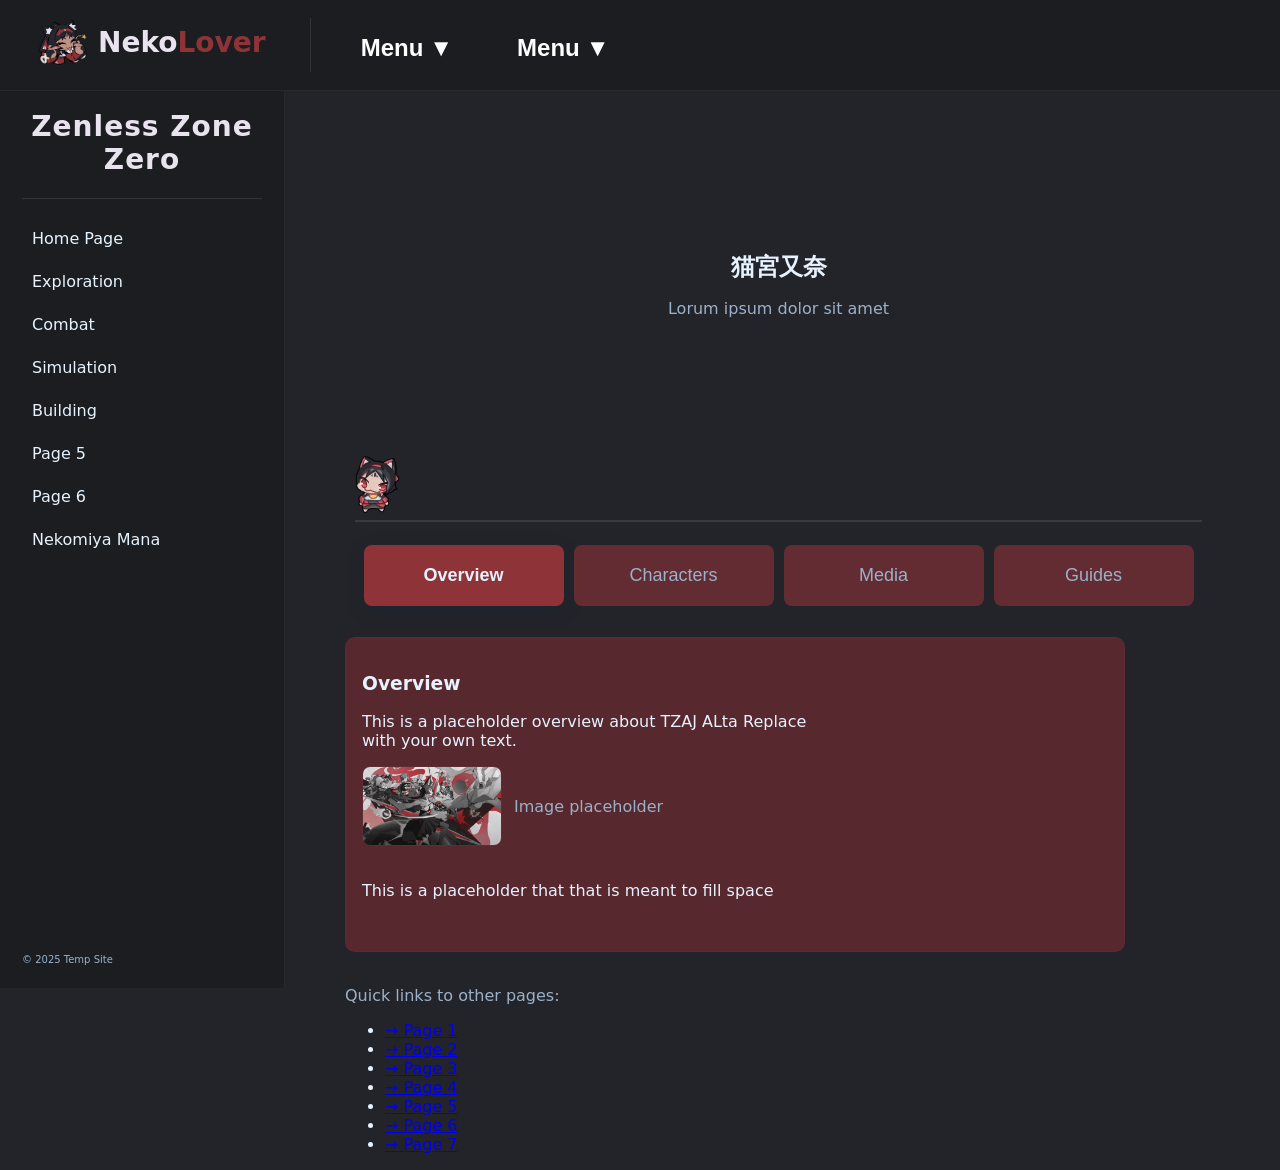
<file: index.html>
<!doctype html>
<html lang="en">
<head>
  <meta charset="utf-8" />
  <meta name="viewport" content="width=device-width, initial-scale=1" />
  <title>Zenless Zone Zero — Home</title>
  <link rel="stylesheet" href="styles.css">
  <link rel="icon" href="/assets/favicon.png" type="image/png">
</head>
<body class="body">
  <header class="site-header">

    <!--LOGO-->
    <a href="index.html" class="logo-wrapper">
      <div style="display: flex; padding-left:18px; padding-right: 44px;">
        <div>
          <img src="assets/nekomata.png" alt="NekoLover" class="logo">
        </div>
        <div>
          <h2 style="margin: 0px; margin-left: 10px; margin-top: 8px; font-size: 28px">
            <span style="color: #e9e3ef;">Neko</span><span style="color: #8e3338;">Lover</span>
          </h2>
        </div>
      </div>
    </a>

    <!--Separator-->
    <div style="border-right: 1px solid rgba(255,255,255,0.1);"></div>

    <!--1st Dropdown -->
    <nav class="menu" style="margin-left: 36px;">
      <div class="dropdown">
        <button class="dropbtn" id="dropdownBtn" style="margin-top: 8px; font-size: 24px; font-weight: bold;">
          Menu <span class="arrow">▼</span>
        </button>

        <div class="dropdown-content" id="dropdownMenu">
          <a href="#tab1">Tab 1</a>
          <a href="#tab2">Tab 2</a>
          <a href="#tab3">Tab 3</a>
        </div>
      </div>
    </nav>
    <nav class="menu" style="margin-left: 36px;">
      <div class="dropdown">
        <button class="dropbtn" id="dropdownBtn" style="margin-top: 8px; font-size: 24px; font-weight: bold;">
          Menu <span class="arrow">▼</span>
        </button>

        <div class="dropdown-content" id="dropdownMenu">
          <a href="#tab1">Tab 1</a>
          <a href="#tab2">Tab 2</a>
          <a href="#tab3">Tab 3</a>
        </div>
      </div>
    </nav>
    <!-- <audio controls src="assets/reallifeear.mp3"></audio> -->

  </header>
  <aside class="sidebar" aria-label="Quick navigation">
    <div class="brand">
      <h1 style="text-align: center; color: #e9e3ef;">Zenless Zone Zero</h1>
      <!-- <small>Zenless Zone Zero</small> -->
    </div>
    <div style="padding-top: 10px; border-bottom: 1px solid rgba(255, 255, 255, 0.1);"></div> <!--this is temporary line.-->
    <nav>
      <ul>
        <li><a href="index.html">Home Page</a></li>
        <li><a href="page1.html">Exploration</a></li>
        <li><a href="page2.html">Combat</a></li>
        <li><a href="page3.html">Simulation</a></li>
        <li><a href="page4.html">Building</a></li>
        <li><a href="page5.html">Page 5</a></li>
        <li><a href="page6.html">Page 6</a></li>
        <li><a href="nekomiyamana.html">Nekomiya Mana</a></li>
      </ul>
    </nav>
    <footer class="sidebar-footer">
      <small>© 2025 Temp Site</small>
    </footer>
  </aside>

  <main class="main">
    <header class="main-header">
      <h2>猫宮又奈</h2>
      <p class="muted">Lorum ipsum dolor sit amet</p>
    </header>
    <div>
      <img src="assets/braindmgneko.png" style="width:7%">
      <div style="margin:0 10px 0 10px; border-bottom: 2px solid rgba(255, 255, 255, 0.1);"></div>
    </div>
    <section class="tabs" role="tablist" aria-label="Main tabs">
      <button role="tab" aria-selected="true" data-tab="overview" class="tab">Overview</button>
      <button role="tab" aria-selected="false" data-tab="characters" class="tab">Characters</button>
      <button role="tab" aria-selected="false" data-tab="media" class="tab">Media</button>
      <button role="tab" aria-selected="false" data-tab="guides" class="tab">Guides</button>
    </section>

    <section class="tab-panels">
      <div id="overview" class="panel" role="tabpanel" aria-hidden="false">
        <article style="width:62%">
          <h3>Overview</h3>
          <p>This is a placeholder overview about TZAJ ALta Replace with your own text.</p>
          <div class="placeholder">
            <img src="assets/caseyedwards.png" alt="Placeholder art" />
            <figcaption class="muted">Image placeholder</figcaption>
          </div>
          <br>
          <p>This is a placeholder that that is meant to fill space</p>
          <br>
        </article>
      </div>
      

      <article id="characters" class="panel" role="tabpanel" aria-hidden="true" hidden>
        <h3>Characters</h3>
        <p>Quick notes and placeholders for characters.</p>
        <div class="placeholder">
          <img src="assets/placeholder.svg" alt="Character placeholder" />
          <figcaption class="muted">Character image placeholder</figcaption>
        </div>
      </article>

      <article id="media" class="panel" role="tabpanel" aria-hidden="true" hidden>
        <h3>Media</h3>
        <p>Trailers, screenshots, and more.</p>
        <div class="placeholder">
          <img src="assets/placeholder.svg" alt="Media placeholder" />
          <figcaption class="muted">Media placeholder</figcaption>
        </div>
      </article>

      <article id="guides" class="panel" role="tabpanel" aria-hidden="true" hidden>
        <h3>Guides</h3>
        <p>Tips, builds, and walkthrough placeholders.</p>
        <div class="placeholder">
          <img src="assets/placeholder.svg" alt="Guide placeholder" />
          <figcaption class="muted">Guide image placeholder</figcaption>
        </div>
      </article>

    </section>

    <nav class="page-links">
      <p class="muted">Quick links to other pages:</p>
      <ul>
        <li><a href="page1.html">→ Page 1</a></li>
        <li><a href="page2.html">→ Page 2</a></li>
        <li><a href="page3.html">→ Page 3</a></li>
        <li><a href="page4.html">→ Page 4</a></li>
        <li><a href="page5.html">→ Page 5</a></li>
        <li><a href="page6.html">→ Page 6</a></li>
        <li><a href="nekomiyamana.html">→ Page 7</a></li>
      </ul>
    </nav>
  </main>

  <script src="scripts.js"></script>
</body>
</html>
</file>
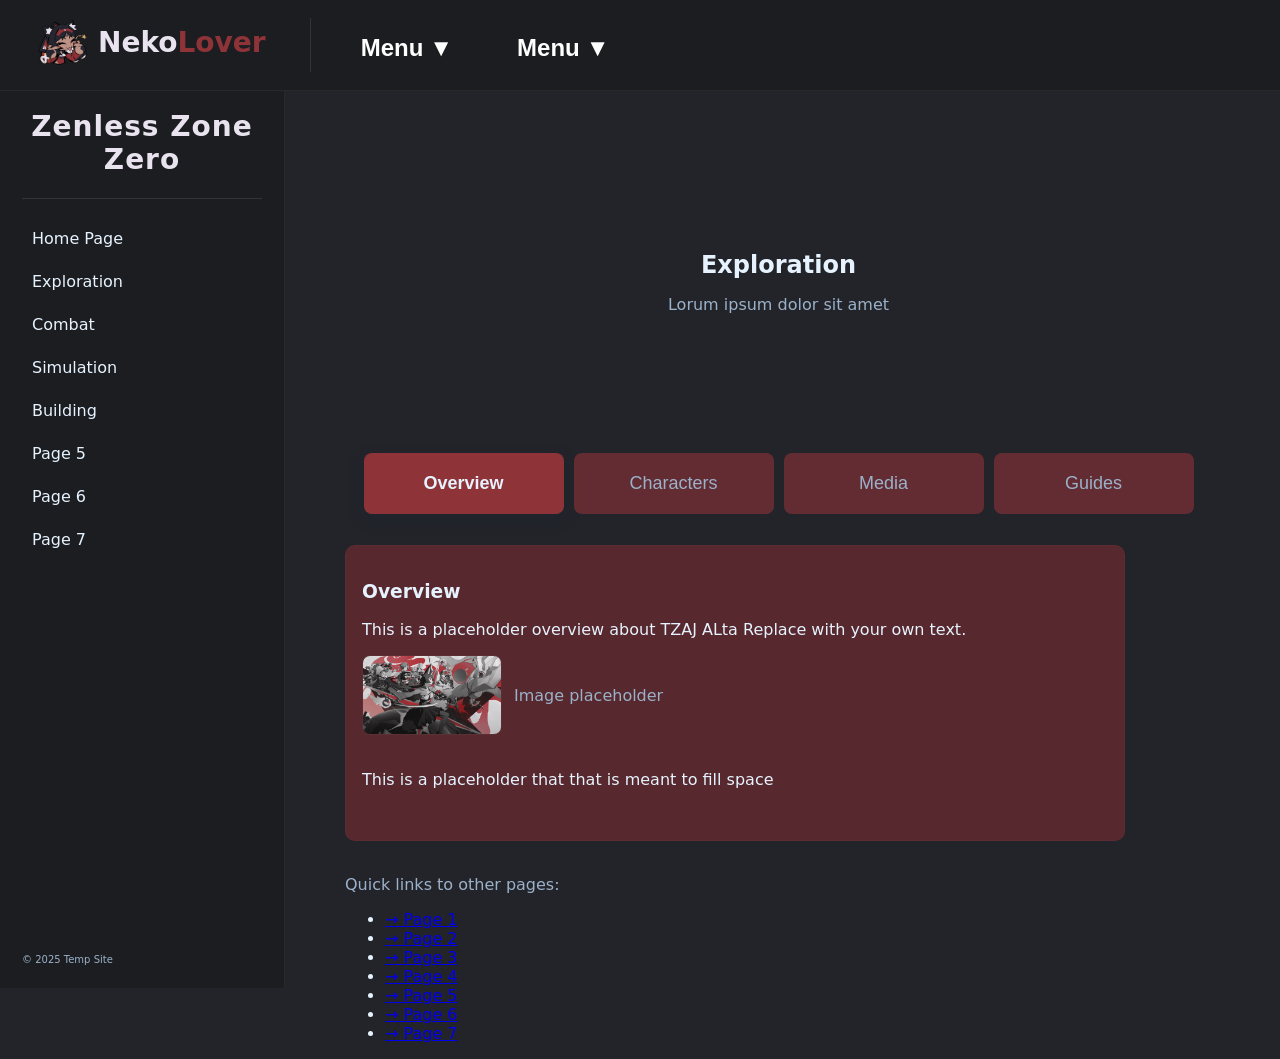
<file: nekomiyamana.html>
<!doctype html>
<html lang="en">
<head>
  <meta charset="utf-8" />
  <meta name="viewport" content="width=device-width, initial-scale=1" />
  <title>Nekomiya Mana | NekoLover</title>
  <link rel="stylesheet" href="styles.css">
  <link rel="icon" href="/assets/favicon.png" type="image/png">
</head>
<body class="body">
  <header class="site-header">

    <!--LOGO-->
    <a href="index.html" class="logo-wrapper">
      <div style="display: flex; padding-left:18px; padding-right: 44px;">
        <div>
          <img src="assets/nekomata.png" alt="NekoLover" class="logo">
        </div>
        <div>
          <h2 style="margin: 0px; margin-left: 10px; margin-top: 8px; font-size: 28px">
            <span style="color: #e9e3ef;">Neko</span><span style="color: #8e3338;">Lover</span>
          </h2>
        </div>
      </div>
    </a>

    <!--Separator-->
    <div style="border-right: 1px solid rgba(255,255,255,0.1);"></div>

    <!--1st Dropdown -->
    <nav class="menu" style="margin-left: 36px;">
      <div class="dropdown">
        <button class="dropbtn" id="dropdownBtn" style="margin-top: 8px; font-size: 24px; font-weight: bold;">
          Menu <span class="arrow">▼</span>
        </button>

        <div class="dropdown-content" id="dropdownMenu">
          <a href="#tab1">Tab 1</a>
          <a href="#tab2">Tab 2</a>
          <a href="#tab3">Tab 3</a>
        </div>
      </div>
    </nav>
    <nav class="menu" style="margin-left: 36px;">
      <div class="dropdown">
        <button class="dropbtn" id="dropdownBtn" style="margin-top: 8px; font-size: 24px; font-weight: bold;">
          Menu <span class="arrow">▼</span>
        </button>

        <div class="dropdown-content" id="dropdownMenu">
          <a href="#tab1">Tab 1</a>
          <a href="#tab2">Tab 2</a>
          <a href="#tab3">Tab 3</a>
        </div>
      </div>
    </nav>
    <!-- <audio controls src="assets/reallifeear.mp3"></audio> -->

  </header>
  <aside class="sidebar" aria-label="Quick navigation">
    <div class="brand">
      <h1 style="text-align: center; color: #e9e3ef;">Zenless Zone Zero</h1>
      <!-- <small>Zenless Zone Zero</small> -->
    </div>
    <div style="padding-top: 10px; border-bottom: 1px solid rgba(255, 255, 255, 0.1);"></div> <!--this is temporary line.-->
    <nav>
      <ul>
        <li><a href="index.html">Home Page</a></li>
        <li><a href="page1.html">Exploration</a></li>
        <li><a href="page2.html">Combat</a></li>
        <li><a href="page3.html">Simulation</a></li>
        <li><a href="page4.html">Building</a></li>
        <li><a href="page5.html">Page 5</a></li>
        <li><a href="page6.html">Page 6</a></li>
        <li><a href="page7.html">Page 7</a></li>
      </ul>
    </nav>
    <footer class="sidebar-footer">
      <small>© 2025 Temp Site</small>
    </footer>
  </aside>

  <main class="main">
    <header class="main-header">
      <h2>Exploration</h2>
      <p class="muted">Lorum ipsum dolor sit amet</p>
    </header>

    <section class="tabs" role="tablist" aria-label="Main tabs">
      <button role="tab" aria-selected="true" data-tab="overview" class="tab">Overview</button>
      <button role="tab" aria-selected="false" data-tab="characters" class="tab">Characters</button>
      <button role="tab" aria-selected="false" data-tab="media" class="tab">Media</button>
      <button role="tab" aria-selected="false" data-tab="guides" class="tab">Guides</button>
    </section>

    <section class="tab-panels">
      <article id="overview" class="panel" role="tabpanel" aria-hidden="false">
        <h3>Overview</h3>
        <p>This is a placeholder overview about TZAJ ALta Replace with your own text.</p>
        <div class="placeholder">
          <img src="assets/caseyedwards.png" alt="Placeholder art" />
          <figcaption class="muted">Image placeholder</figcaption>
        </div>
        <br>
        <p>This is a placeholder that that is meant to fill space</p>
        <br>
      </article>

      <article id="characters" class="panel" role="tabpanel" aria-hidden="true" hidden>
        <h3>Characters</h3>
        <p>Quick notes and placeholders for characters.</p>
        <div class="placeholder">
          <img src="assets/placeholder.svg" alt="Character placeholder" />
          <figcaption class="muted">Character image placeholder</figcaption>
        </div>
      </article>

      <article id="media" class="panel" role="tabpanel" aria-hidden="true" hidden>
        <h3>Media</h3>
        <p>Trailers, screenshots, and more.</p>
        <div class="placeholder">
          <img src="assets/placeholder.svg" alt="Media placeholder" />
          <figcaption class="muted">Media placeholder</figcaption>
        </div>
      </article>

      <article id="guides" class="panel" role="tabpanel" aria-hidden="true" hidden>
        <h3>Guides</h3>
        <p>Tips, builds, and walkthrough placeholders.</p>
        <div class="placeholder">
          <img src="assets/placeholder.svg" alt="Guide placeholder" />
          <figcaption class="muted">Guide image placeholder</figcaption>
        </div>
      </article>

    </section>

    <nav class="page-links">
      <p class="muted">Quick links to other pages:</p>
      <ul>
        <li><a href="page1.html">→ Page 1</a></li>
        <li><a href="page2.html">→ Page 2</a></li>
        <li><a href="page3.html">→ Page 3</a></li>
        <li><a href="page4.html">→ Page 4</a></li>
        <li><a href="page5.html">→ Page 5</a></li>
        <li><a href="page6.html">→ Page 6</a></li>
        <li><a href="page7.html">→ Page 7</a></li>
      </ul>
    </nav>
  </main>

  <script src="scripts.js"></script>
</body>
</html>
</file>
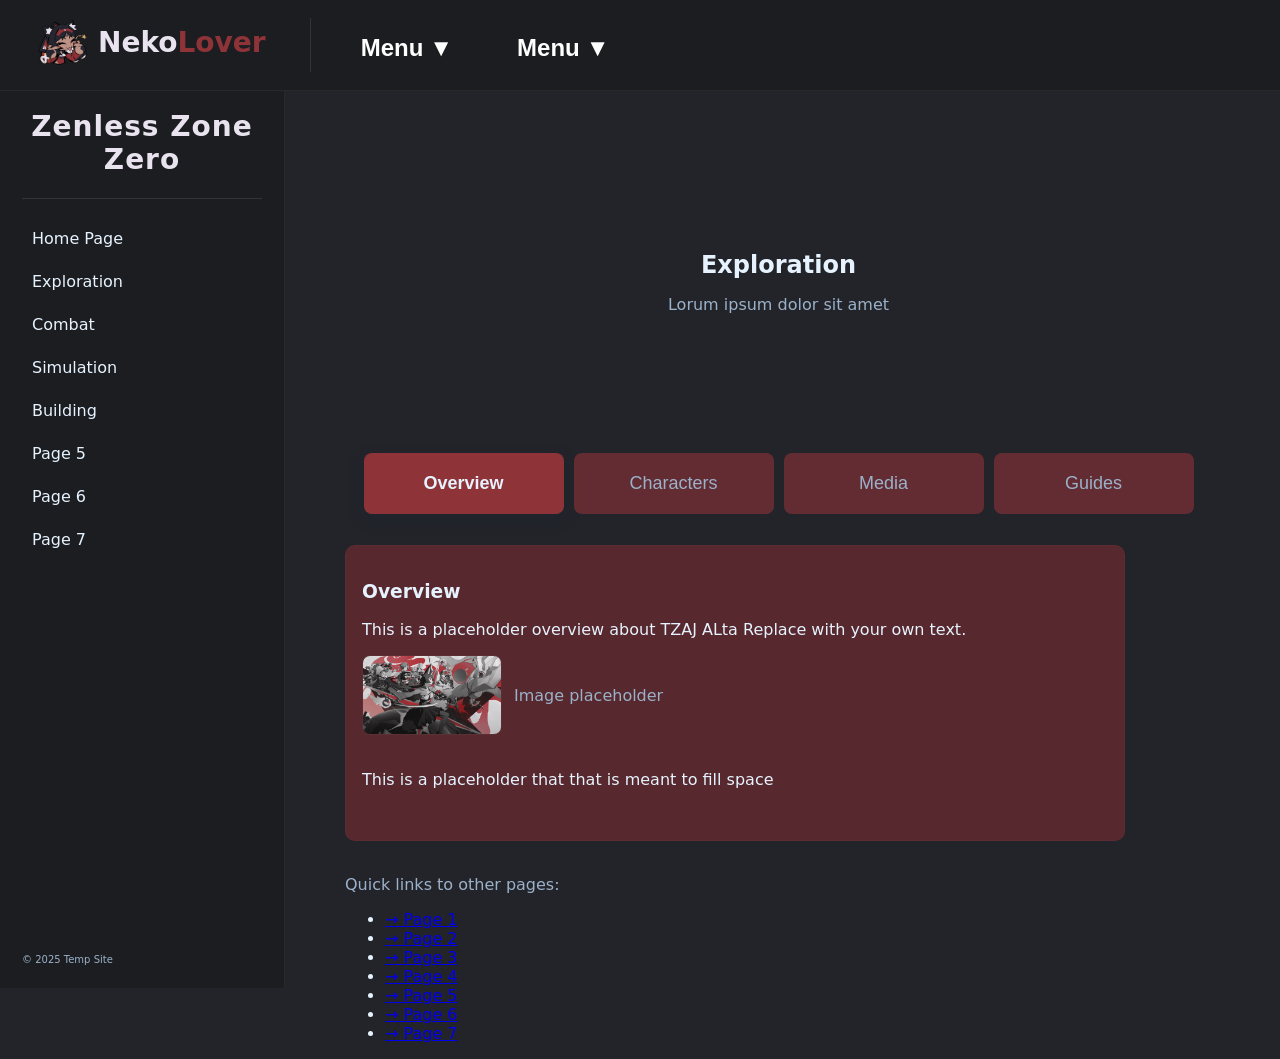
<file: page1.html>
<!doctype html>
<html lang="en">
<head>
  <meta charset="utf-8" />
  <meta name="viewport" content="width=device-width, initial-scale=1" />
  <title>Zenless Zone Zero — Home</title>
  <link rel="stylesheet" href="styles.css">
  <link rel="icon" href="/assets/favicon.png" type="image/png">
</head>
<body class="body">
  <header class="site-header">

    <!--LOGO-->
    <a href="index.html" class="logo-wrapper">
      <div style="display: flex; padding-left:18px; padding-right: 44px;">
        <div>
          <img src="assets/nekomata.png" alt="NekoLover" class="logo">
        </div>
        <div>
          <h2 style="margin: 0px; margin-left: 10px; margin-top: 8px; font-size: 28px">
            <span style="color: #e9e3ef;">Neko</span><span style="color: #8e3338;">Lover</span>
          </h2>
        </div>
      </div>
    </a>

    <!--Separator-->
    <div style="border-right: 1px solid rgba(255,255,255,0.1);"></div>

    <!--1st Dropdown -->
    <nav class="menu" style="margin-left: 36px;">
      <div class="dropdown">
        <button class="dropbtn" id="dropdownBtn" style="margin-top: 8px; font-size: 24px; font-weight: bold;">
          Menu <span class="arrow">▼</span>
        </button>

        <div class="dropdown-content" id="dropdownMenu">
          <a href="#tab1">Tab 1</a>
          <a href="#tab2">Tab 2</a>
          <a href="#tab3">Tab 3</a>
        </div>
      </div>
    </nav>
    <nav class="menu" style="margin-left: 36px;">
      <div class="dropdown">
        <button class="dropbtn" id="dropdownBtn" style="margin-top: 8px; font-size: 24px; font-weight: bold;">
          Menu <span class="arrow">▼</span>
        </button>

        <div class="dropdown-content" id="dropdownMenu">
          <a href="#tab1">Tab 1</a>
          <a href="#tab2">Tab 2</a>
          <a href="#tab3">Tab 3</a>
        </div>
      </div>
    </nav>
    <!-- <audio controls src="assets/reallifeear.mp3"></audio> -->

  </header>
  <aside class="sidebar" aria-label="Quick navigation">
    <div class="brand">
      <h1 style="text-align: center; color: #e9e3ef;">Zenless Zone Zero</h1>
      <!-- <small>Zenless Zone Zero</small> -->
    </div>
    <div style="padding-top: 10px; border-bottom: 1px solid rgba(255, 255, 255, 0.1);"></div> <!--this is temporary line.-->
    <nav>
      <ul>
        <li><a href="index.html">Home Page</a></li>
        <li><a href="page1.html">Exploration</a></li>
        <li><a href="page2.html">Combat</a></li>
        <li><a href="page3.html">Simulation</a></li>
        <li><a href="page4.html">Building</a></li>
        <li><a href="page5.html">Page 5</a></li>
        <li><a href="page6.html">Page 6</a></li>
        <li><a href="page7.html">Page 7</a></li>
      </ul>
    </nav>
    <footer class="sidebar-footer">
      <small>© 2025 Temp Site</small>
    </footer>
  </aside>

  <main class="main">
    <header class="main-header">
      <h2>Exploration</h2>
      <p class="muted">Lorum ipsum dolor sit amet</p>
    </header>

    <section class="tabs" role="tablist" aria-label="Main tabs">
      <button role="tab" aria-selected="true" data-tab="overview" class="tab">Overview</button>
      <button role="tab" aria-selected="false" data-tab="characters" class="tab">Characters</button>
      <button role="tab" aria-selected="false" data-tab="media" class="tab">Media</button>
      <button role="tab" aria-selected="false" data-tab="guides" class="tab">Guides</button>
    </section>

    <section class="tab-panels">
      <article id="overview" class="panel" role="tabpanel" aria-hidden="false">
        <h3>Overview</h3>
        <p>This is a placeholder overview about TZAJ ALta Replace with your own text.</p>
        <div class="placeholder">
          <img src="assets/caseyedwards.png" alt="Placeholder art" />
          <figcaption class="muted">Image placeholder</figcaption>
        </div>
        <br>
        <p>This is a placeholder that that is meant to fill space</p>
        <br>
      </article>

      <article id="characters" class="panel" role="tabpanel" aria-hidden="true" hidden>
        <h3>Characters</h3>
        <p>Quick notes and placeholders for characters.</p>
        <div class="placeholder">
          <img src="assets/placeholder.svg" alt="Character placeholder" />
          <figcaption class="muted">Character image placeholder</figcaption>
        </div>
      </article>

      <article id="media" class="panel" role="tabpanel" aria-hidden="true" hidden>
        <h3>Media</h3>
        <p>Trailers, screenshots, and more.</p>
        <div class="placeholder">
          <img src="assets/placeholder.svg" alt="Media placeholder" />
          <figcaption class="muted">Media placeholder</figcaption>
        </div>
      </article>

      <article id="guides" class="panel" role="tabpanel" aria-hidden="true" hidden>
        <h3>Guides</h3>
        <p>Tips, builds, and walkthrough placeholders.</p>
        <div class="placeholder">
          <img src="assets/placeholder.svg" alt="Guide placeholder" />
          <figcaption class="muted">Guide image placeholder</figcaption>
        </div>
      </article>

    </section>

    <nav class="page-links">
      <p class="muted">Quick links to other pages:</p>
      <ul>
        <li><a href="page1.html">→ Page 1</a></li>
        <li><a href="page2.html">→ Page 2</a></li>
        <li><a href="page3.html">→ Page 3</a></li>
        <li><a href="page4.html">→ Page 4</a></li>
        <li><a href="page5.html">→ Page 5</a></li>
        <li><a href="page6.html">→ Page 6</a></li>
        <li><a href="page7.html">→ Page 7</a></li>
      </ul>
    </nav>
  </main>

  <script src="scripts.js"></script>
</body>
</html>
</file>
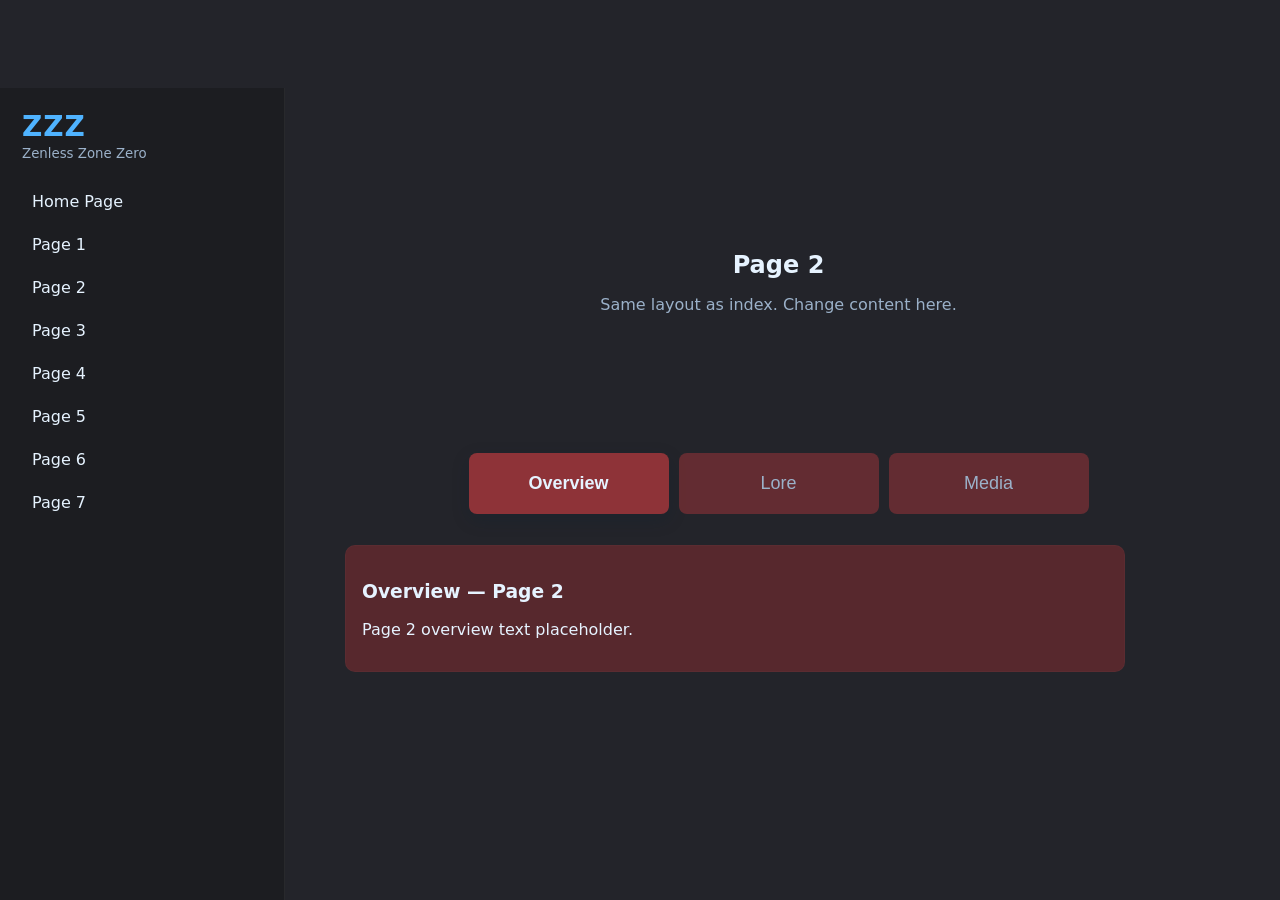
<file: page2.html>
<!doctype html>
<html lang="en">
<head>
  <meta charset="utf-8" />
  <meta name="viewport" content="width=device-width,initial-scale=1" />
  <title>Zenless Zone Zero — Page 2</title>
  <link rel="stylesheet" href="styles.css">
</head>
<body>
  <aside class="sidebar" aria-label="Quick navigation">
    <div class="brand">
      <h1>ZZZ</h1>
      <small>Zenless Zone Zero</small>
    </div>
    <nav>
      <ul>
        <li><a href="index.html">Home Page</a></li>
        <li><a href="page1.html">Page 1</a></li>
        <li><a href="page2.html">Page 2</a></li>
        <li><a href="page3.html">Page 3</a></li>
        <li><a href="page4.html">Page 4</a></li>
        <li><a href="page5.html">Page 5</a></li>
        <li><a href="page6.html">Page 6</a></li>
        <li><a href="page7.html">Page 7</a></li>
      </ul>
    </nav>
  </aside>

  <main class="main">
    <header class="main-header">
      <h2>Page 2</h2>
      <p class="muted">Same layout as index. Change content here.</p>
    </header>

    <section class="tabs" role="tablist">
      <button role="tab" aria-selected="true" data-tab="overview" class="tab">Overview</button>
      <button role="tab" aria-selected="false" data-tab="lore" class="tab">Lore</button>
      <button role="tab" aria-selected="false" data-tab="media" class="tab">Media</button>
    </section>

    <section class="tab-panels">
      <article id="overview" class="panel" role="tabpanel" aria-hidden="false">
        <h3>Overview — Page 2</h3>
        <p>Page 2 overview text placeholder.</p>
      </article>

      <article id="lore" class="panel" role="tabpanel" aria-hidden="true" hidden>
        <h3>Lore — Page 2</h3>
        <p>Lore placeholder content.</p>
      </article>

      <article id="media" class="panel" role="tabpanel" aria-hidden="true" hidden>
        <h3>Media — Page 2</h3>
        <div class="placeholder">
          <img src="assets/placeholder.svg" alt="Media placeholder" />
        </div>
      </article>
    </section>
  </main>

  <script src="scripts.js"></script>
</body>
</html>
</file>
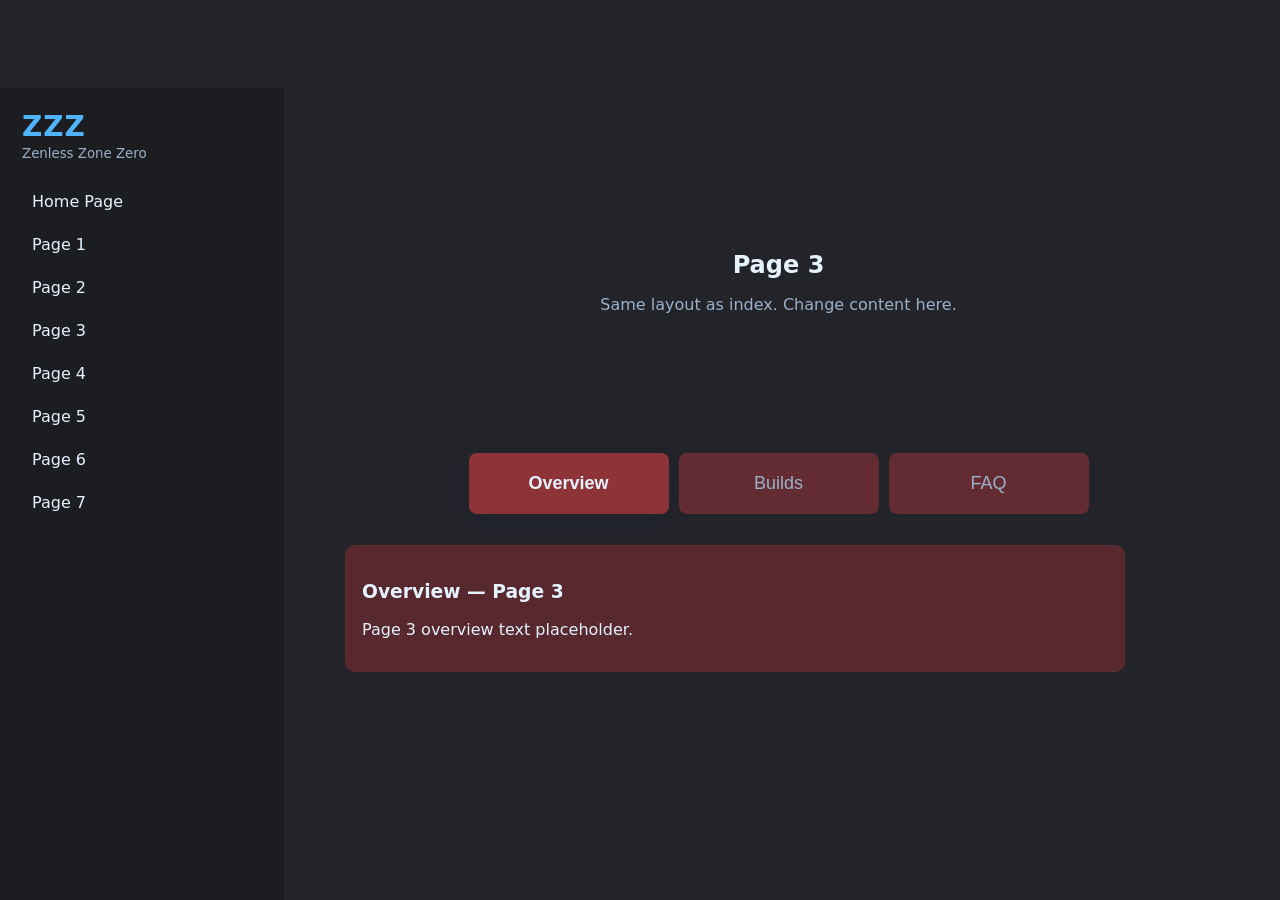
<file: page3.html>
<!doctype html>
<html lang="en">
<head>
  <meta charset="utf-8" />
  <meta name="viewport" content="width=device-width,initial-scale=1" />
  <title>Zenless Zone Zero — Page 3</title>
  <link rel="stylesheet" href="styles.css">
</head>
<body>
  <aside class="sidebar" aria-label="Quick navigation">
    <div class="brand">
      <h1>ZZZ</h1>
      <small>Zenless Zone Zero</small>
    </div>
    <nav>
      <ul>
        <li><a href="index.html">Home Page</a></li>
        <li><a href="page1.html">Page 1</a></li>
        <li><a href="page2.html">Page 2</a></li>
        <li><a href="page3.html">Page 3</a></li>
        <li><a href="page4.html">Page 4</a></li>
        <li><a href="page5.html">Page 5</a></li>
        <li><a href="page6.html">Page 6</a></li>
        <li><a href="page7.html">Page 7</a></li>
      </ul>
    </nav>
  </aside>

  <main class="main">
    <header class="main-header">
      <h2>Page 3</h2>
      <p class="muted">Same layout as index. Change content here.</p>
    </header>

    <section class="tabs" role="tablist">
      <button role="tab" aria-selected="true" data-tab="overview" class="tab">Overview</button>
      <button role="tab" aria-selected="false" data-tab="builds" class="tab">Builds</button>
      <button role="tab" aria-selected="false" data-tab="faq" class="tab">FAQ</button>
    </section>

    <section class="tab-panels">
      <article id="overview" class="panel" role="tabpanel" aria-hidden="false">
        <h3>Overview — Page 3</h3>
        <p>Page 3 overview text placeholder.</p>
      </article>

      <article id="builds" class="panel" role="tabpanel" aria-hidden="true" hidden>
        <h3>Builds — Page 3</h3>
        <p>Builds placeholder content.</p>
      </article>

      <article id="faq" class="panel" role="tabpanel" aria-hidden="true" hidden>
        <h3>FAQ — Page 3</h3>
        <p>Frequently asked questions placeholder.</p>
      </article>
    </section>
  </main>

  <script src="scripts.js"></script>
</body>
</html>
</file>
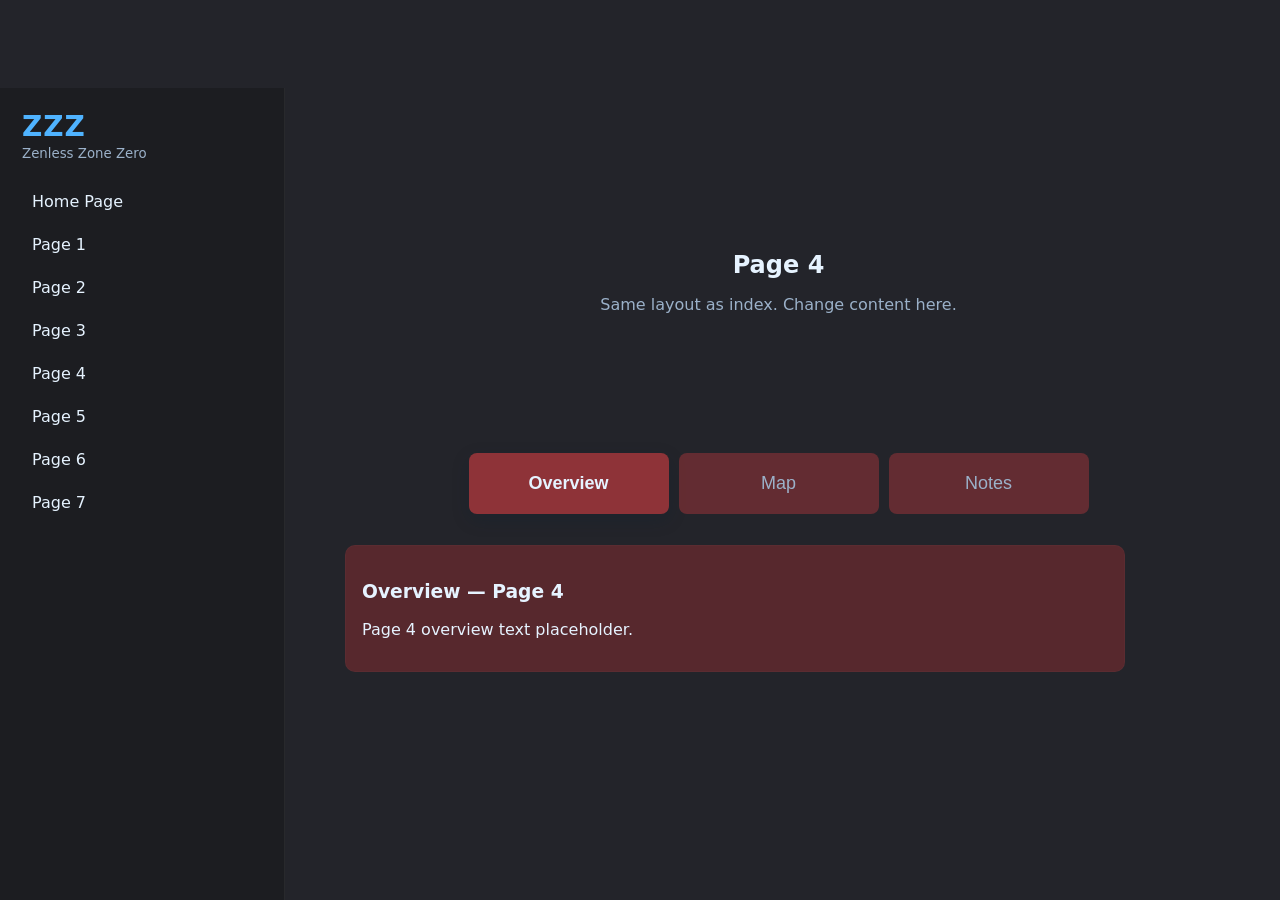
<file: page4.html>
<!doctype html>
<html lang="en">
<head>
  <meta charset="utf-8" />
  <meta name="viewport" content="width=device-width,initial-scale=1" />
  <title>Zenless Zone Zero — Page 4</title>
  <link rel="stylesheet" href="styles.css">
</head>
<body>
  <aside class="sidebar" aria-label="Quick navigation">
    <div class="brand">
      <h1>ZZZ</h1>
      <small>Zenless Zone Zero</small>
    </div>
    <nav>
      <ul>
        <li><a href="index.html">Home Page</a></li>
        <li><a href="page1.html">Page 1</a></li>
        <li><a href="page2.html">Page 2</a></li>
        <li><a href="page3.html">Page 3</a></li>
        <li><a href="page4.html">Page 4</a></li>
        <li><a href="page5.html">Page 5</a></li>
        <li><a href="page6.html">Page 6</a></li>
        <li><a href="page7.html">Page 7</a></li>
      </ul>
    </nav>
  </aside>

  <main class="main">
    <header class="main-header">
      <h2>Page 4</h2>
      <p class="muted">Same layout as index. Change content here.</p>
    </header>

    <section class="tabs" role="tablist">
      <button role="tab" aria-selected="true" data-tab="overview" class="tab">Overview</button>
      <button role="tab" aria-selected="false" data-tab="map" class="tab">Map</button>
      <button role="tab" aria-selected="false" data-tab="notes" class="tab">Notes</button>
    </section>

    <section class="tab-panels">
      <article id="overview" class="panel" role="tabpanel" aria-hidden="false">
        <h3>Overview — Page 4</h3>
        <p>Page 4 overview text placeholder.</p>
      </article>

      <article id="map" class="panel" role="tabpanel" aria-hidden="true" hidden>
        <h3>Map — Page 4</h3>
        <p>Map placeholder content.</p>
      </article>

      <article id="notes" class="panel" role="tabpanel" aria-hidden="true" hidden>
        <h3>Notes — Page 4</h3>
        <p>Notes placeholder content.</p>
      </article>
    </section>
  </main>

  <script src="scripts.js"></script>
</body>
</html>
</file>
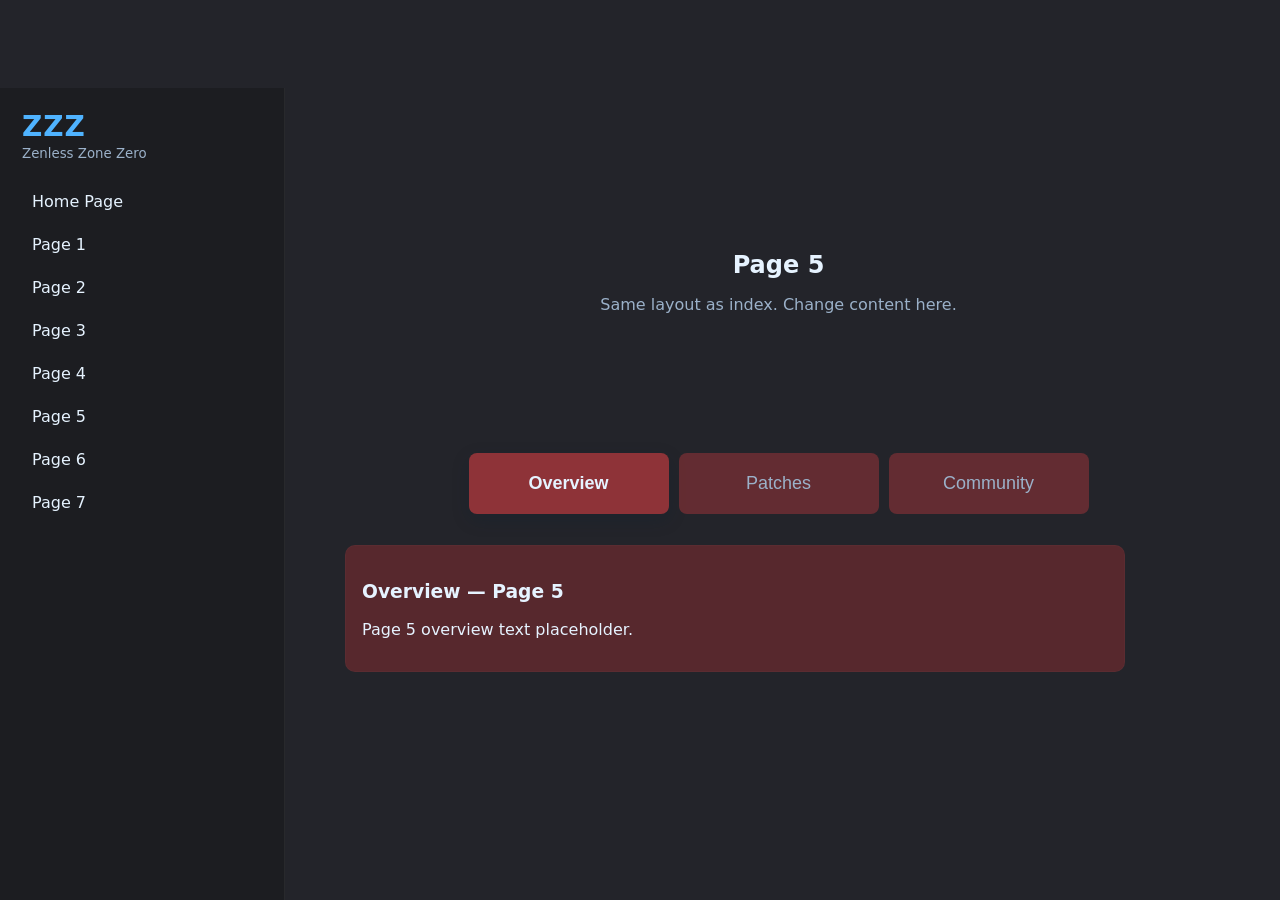
<file: page5.html>
<!doctype html>
<html lang="en">
<head>
  <meta charset="utf-8" />
  <meta name="viewport" content="width=device-width,initial-scale=1" />
  <title>Zenless Zone Zero — Page 5</title>
  <link rel="stylesheet" href="styles.css">
</head>
<body>
  <aside class="sidebar" aria-label="Quick navigation">
    <div class="brand">
      <h1>ZZZ</h1>
      <small>Zenless Zone Zero</small>
    </div>
    <nav>
      <ul>
        <li><a href="index.html">Home Page</a></li>
        <li><a href="page1.html">Page 1</a></li>
        <li><a href="page2.html">Page 2</a></li>
        <li><a href="page3.html">Page 3</a></li>
        <li><a href="page4.html">Page 4</a></li>
        <li><a href="page5.html">Page 5</a></li>
        <li><a href="page6.html">Page 6</a></li>
        <li><a href="page7.html">Page 7</a></li>
      </ul>
    </nav>
  </aside>

  <main class="main">
    <header class="main-header">
      <h2>Page 5</h2>
      <p class="muted">Same layout as index. Change content here.</p>
    </header>

    <section class="tabs" role="tablist">
      <button role="tab" aria-selected="true" data-tab="overview" class="tab">Overview</button>
      <button role="tab" aria-selected="false" data-tab="patches" class="tab">Patches</button>
      <button role="tab" aria-selected="false" data-tab="community" class="tab">Community</button>
    </section>

    <section class="tab-panels">
      <article id="overview" class="panel" role="tabpanel" aria-hidden="false">
        <h3>Overview — Page 5</h3>
        <p>Page 5 overview text placeholder.</p>
      </article>

      <article id="patches" class="panel" role="tabpanel" aria-hidden="true" hidden>
        <h3>Patches — Page 5</h3>
        <p>Patch notes placeholder.</p>
      </article>

      <article id="community" class="panel" role="tabpanel" aria-hidden="true" hidden>
        <h3>Community — Page 5</h3>
        <p>Community links placeholder.</p>
      </article>
    </section>
  </main>

  <script src="scripts.js"></script>
</body>
</html>
</file>
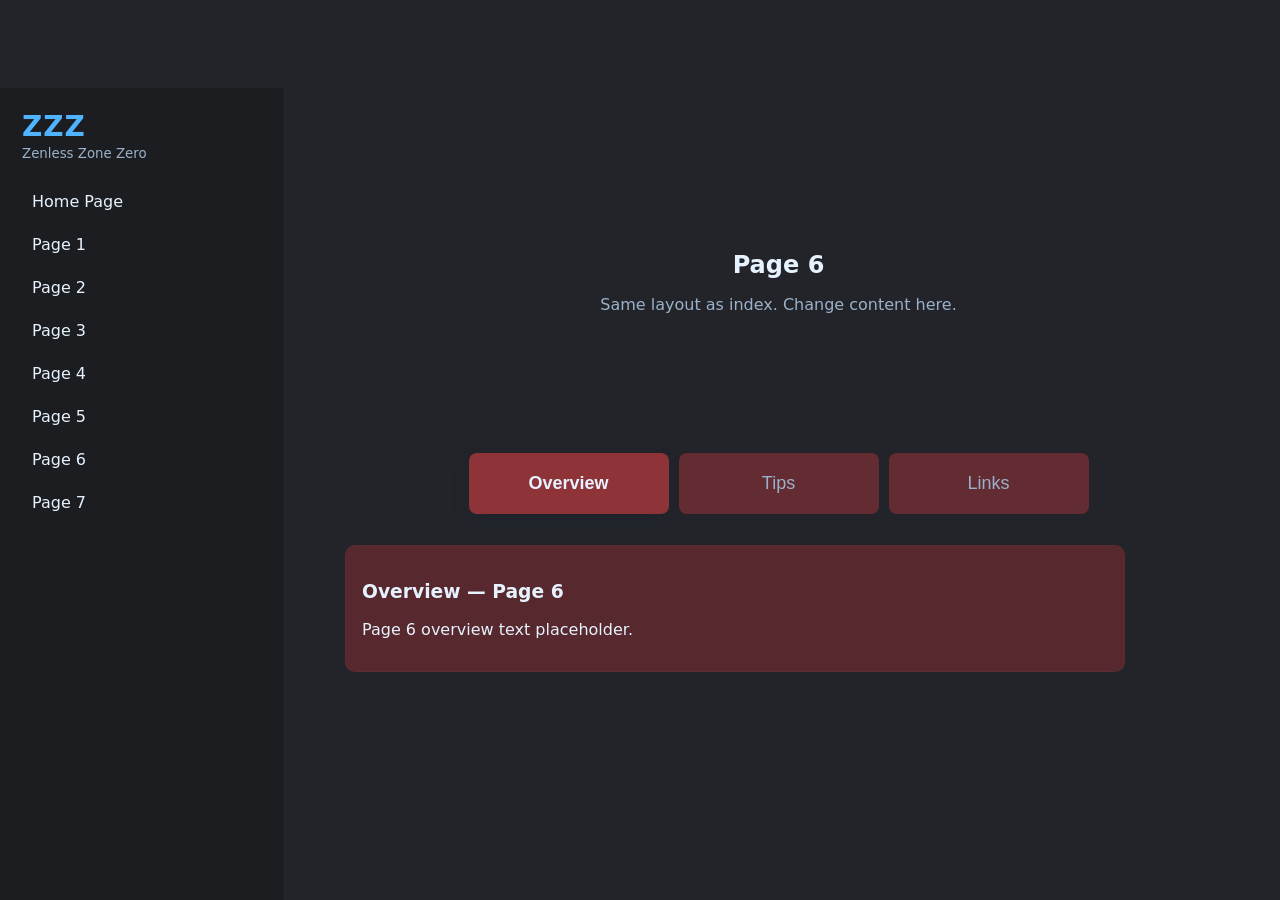
<file: page6.html>
<!doctype html>
<html lang="en">
<head>
  <meta charset="utf-8" />
  <meta name="viewport" content="width=device-width,initial-scale=1" />
  <title>Zenless Zone Zero — Page 6</title>
  <link rel="stylesheet" href="styles.css">
</head>
<body>
  <aside class="sidebar" aria-label="Quick navigation">
    <div class="brand">
      <h1>ZZZ</h1>
      <small>Zenless Zone Zero</small>
    </div>
    <nav>
      <ul>
        <li><a href="index.html">Home Page</a></li>
        <li><a href="page1.html">Page 1</a></li>
        <li><a href="page2.html">Page 2</a></li>
        <li><a href="page3.html">Page 3</a></li>
        <li><a href="page4.html">Page 4</a></li>
        <li><a href="page5.html">Page 5</a></li>
        <li><a href="page6.html">Page 6</a></li>
        <li><a href="page7.html">Page 7</a></li>
      </ul>
    </nav>
  </aside>

  <main class="main">
    <header class="main-header">
      <h2>Page 6</h2>
      <p class="muted">Same layout as index. Change content here.</p>
    </header>

    <section class="tabs" role="tablist">
      <button role="tab" aria-selected="true" data-tab="overview" class="tab">Overview</button>
      <button role="tab" aria-selected="false" data-tab="tips" class="tab">Tips</button>
      <button role="tab" aria-selected="false" data-tab="links" class="tab">Links</button>
    </section>

    <section class="tab-panels">
      <article id="overview" class="panel" role="tabpanel" aria-hidden="false">
        <h3>Overview — Page 6</h3>
        <p>Page 6 overview text placeholder.</p>
      </article>

      <article id="tips" class="panel" role="tabpanel" aria-hidden="true" hidden>
        <h3>Tips — Page 6</h3>
        <p>Gameplay tips placeholder.</p>
      </article>

      <article id="links" class="panel" role="tabpanel" aria-hidden="true" hidden>
        <h3>Links — Page 6</h3>
        <p>Useful links placeholder.</p>
      </article>
    </section>
  </main>

  <script src="scripts.js"></script>
</body>
</html>
</file>
<file: styles.css>
:root{
  --bg: #23242a;         
  --header: #1c1d21;
  --panel: #1c1d21;      /* slightly lighter panel */
  --card: #8e3338;       /* card background */
  --accent: #4fb3ff;     /* bright cyan-blue accent */
  --muted: #9bb1c9;      /* muted text */
  --text: #e6f3ff;       /* primary text */
  --dropdown:#2b2c31;
  --tabselected: rgba(142, 51, 56, 1);
  --tabunselected: rgba(142, 51, 56, 0.6);
  --glass: rgba(255,255,255,0.03);
  --radius: 10px;
  --gap: 18px;
  font-family: Inter,ui-sans-serif,system-ui,-apple-system,"Segoe UI",Roboto,"Helvetica Neue",Arial;
  -webkit-font-smoothing:antialiased;
  -moz-osx-font-smoothing:grayscale;
}

*{box-sizing:border-box}
html,body{height:100%}
body{
  margin:0;
  background: linear-gradient(180deg,var(--bg), var(--bg) 140%);
  background-size: cover; /* Ensures the image covers the entire container */
  background-position: center; /* Centers the image */
  /* height: 400px; */
  color:var(--text);
  display:flex;
  min-height:100vh;
  padding-top: 88px;    /* prevents content from hiding under header */
}

.logo{
  width: 50px;
  height:50px;
}

.logo-wrapper {
    display: block; /* Makes the anchor act like a block-level div */
    text-decoration: none; 
    color: inherit; 
    cursor: pointer; /* Changes the cursor to a hand icon */
}

/* Sidebar */
.sidebar{
  width:285px;
  padding:22px;
  background:linear-gradient(180deg,var(--panel), var(--panel));
  border-right: 1px solid rgba(255, 255, 255, 0.05);
  display:flex;
  flex-direction:column;
  gap:12px;
  position:fixed;
  height:100vh;
}
.brand h1{
  margin:0;
  font-size:28px;
  color:var(--accent);
  letter-spacing:1px;
}
.brand small{color:var(--muted)}
.sidebar nav ul{
  list-style:none;
  padding:0;
  margin:10px 0 0 0;
  display:flex;
  flex-direction:column;
  gap:8px;
}
.sidebar nav a{
  color:var(--text);
  text-decoration:none;
  padding:8px 10px;
  border-radius:8px;
  display:block;
  transition:background .12s,color .12s,transform .08s;
}
.sidebar nav a:hover{background:var(--glass); transform:translateX(4px)}
.sidebar-footer{margin-top:auto;color:var(--muted);font-size:12px}

/* Header */
.site-header{
    position: fixed;      /* makes it stay in place */
    top: 0;               /* stick to the top */
    left: 0;
    width: 100%;          /* full width */
    background: var(--header);  /* match your guide’s style */
    padding: 18px 20px;
    border-bottom: 1px solid rgba(255, 255, 255, 0.05);
    z-index: 9999;        /* stays above all content */
    display: flex;
}

.header-content{
  color: var(--text);
}

/* Main */
.main{
  flex:1;
  padding:68px; /* When adding here, add on padding-left 5 lines down too.*/
  display:flex;
  flex-direction:column;
  gap:18px;
  padding-left:345px;
}

.main-header{
  text-align: center;
  margin:80px 0 100px 0;
}
.main-header h2{
  margin:15px 0 6px 0;
}
.muted{color:var(--muted)}

/* Tabs */
.tabs{
  display: flex;
  flex-direction: row;
  gap: 10px;
  width: 100%;
  margin: 5px 0;
  flex-wrap: wrap;
  justify-content:center;
}
.tab{
  width: 200px;
  background-color: var(--tabunselected);
  color: var(--muted);
  border:0px solid rgba(255,255,255,0.03);
  padding:20px 40px;
  border-radius:8px;
  cursor:pointer;
  transition:all .25s;
  font-weight:500;
  font-size: 18px;
}

.tab:hover {
  background-color: var(--tabselected);
  color: var(--text);
  text-decoration: underline;
}

.tab[aria-selected="true"]{
  background:var(--tabselected);
  color:var(--text);
  box-shadow:0 6px 18px rgba(11,33,56,0.2);
  border:0px solid rgba(79,179,255,0.18);
  cursor: default;
  font-weight: 560;
  text-decoration:none;
}

/* Panels */
.tab-panels{
  margin-top:8px;
  display:grid;
  gap:16px;
  /* justify-content:; */
}
.panel{
  background-color: rgba(139, 45, 49, 0.5);
  /* background:linear-gradient(180deg, rgba(142, 51, 56, 0.8), rgba(139, 45, 49, 0.5) 101%); */
  padding:16px;
  border-radius:var(--radius);
  border:1px solid rgba(255,255,255,0.02);
  background-repeat: no-repeat;
  width:90%;
  /* justify-content: none; */
}

/* Placeholder image */
.placeholder{
  display:flex;
  align-items:center;
  gap:12px;
  margin-top:12px;
}
.placeholder img{
  width:140px;
  height:80px;
  object-fit:cover;
  border-radius:8px;
  border:1px solid rgba(255,255,255,0.03);
}

/* Responsive */
@media (max-width:880px){
  .sidebar{display:none}
  body{padding:12px}
  .main{padding:12px}
}

/* Dropdown menus on header*/
/* Container */

/* .menu{
  
} */

.dropdown {
  position: relative;
  display: inline-block;
}

.dropbtn {
  background: none;
  color: white;
  font-size: 16px;
  border: none;
  cursor: pointer;
  padding: 8px 14px;
  display: flex;
  align-items: center;
  gap: 6px;
}

.arrow {
  transition: transform 0.25s ease;
  display: inline-block;
}

.dropdown-content {
  display: none;
  position: absolute;
  top: 100%;
  background-color: var(--dropdown);
  min-width: 150px;
  border-radius: 8px;
  padding: 6px 0;
  box-shadow: 0 4px 8px rgba(0,0,0,0.25);
  z-index: 10;
}

/* Hover behavior */
.dropdown:hover .dropdown-content {
  display: block;
}

.dropdown:hover .arrow {
  transform: rotate(180deg);
}

.dropdown-content a {
  padding: 10px 16px;
  display: block;
  text-decoration: none;
  color: #e9e3ef;
}

.dropdown-content a:hover {
  background: rgba(255,255,255,0.1);
}
</file>
